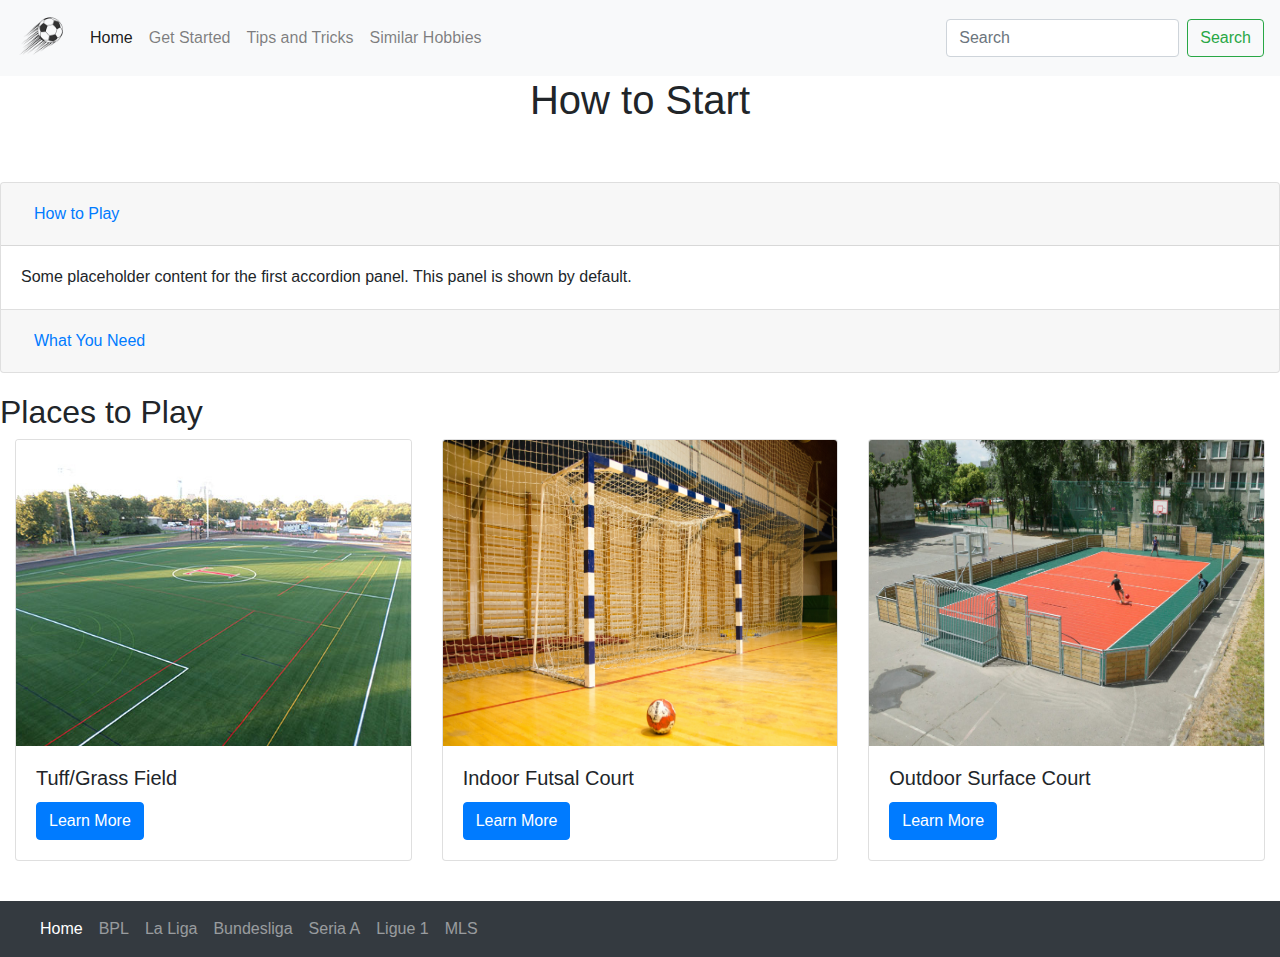
<file: Get_Started/index.html>
<!DOCTYPE html>
<html lang="en">
<head>
    <!-- Global site tag (gtag.js) - Google Analytics -->
<script async src="https://www.googletagmanager.com/gtag/js?id=G-9E31KLT6NG"></script>
<script>
  window.dataLayer = window.dataLayer || [];
  function gtag(){dataLayer.push(arguments);}
  gtag('js', new Date());

  gtag('config', 'G-9E31KLT6NG');
</script>
    <meta charset="UTF-8">
    <meta http-equiv="X-UA-Compatible" content="IE=edge">
    <meta name="viewport" content="width=device-width, initial-scale=1.0">
    <title>Get Started</title>
    <script src="https://ajax.googleapis.com/ajax/libs/jquery/3.4.1/jquery.min.js"></script>
    <!-- This is REQUIRED for bootstrap to work correctly -->
    <link rel="stylesheet" href="https://stackpath.bootstrapcdn.com/bootstrap/4.3.1/css/bootstrap.min.css" integrity="sha384-ggOyR0iXCbMQv3Xipma34MD+dH/1fQ784/j6cY/iJTQUOhcWr7x9JvoRxT2MZw1T" crossorigin="anonymous">
    <script src="https://stackpath.bootstrapcdn.com/bootstrap/4.3.1/js/bootstrap.min.js"></script>
    <!-- This stylesheet is an example of how you can add your own stylesheet to customize bootstrap components. Notice how it is loaded 2nd to the required bootstrap stylesheet. This is so our stylesheet will overwrite bootstrap classes when we apply the same class but different styles to the stylsheet -->
    <link rel="stylesheet" href="style.css">
<!-- Hotjar Tracking Code for https://dkcbs.github.io/uxui_week_21/ -->
<script>
  (function(h,o,t,j,a,r){
      h.hj=h.hj||function(){(h.hj.q=h.hj.q||[]).push(arguments)};
      h._hjSettings={hjid:2286695,hjsv:6};
      a=o.getElementsByTagName('head')[0];
      r=o.createElement('script');r.async=1;
      r.src=t+h._hjSettings.hjid+j+h._hjSettings.hjsv;
      a.appendChild(r);
  })(window,document,'https://static.hotjar.com/c/hotjar-','.js?sv=');
</script>
  </head>
<body>
<!-- Navbar -->
<nav class="navbar navbar-expand-lg navbar-light bg-light">
  <a class="navbar-brand" href="#" > <img src="../images/soccerball-removebg.png" alt="" id="ball"></a>
    <button class="navbar-toggler" type="button" data-toggle="collapse" data-target="#navbarSupportedContent" aria-controls="navbarSupportedContent" aria-expanded="false" aria-label="Toggle navigation">
      <span class="navbar-toggler-icon"></span>
    </button>
  
    <div class="collapse navbar-collapse" id="navbarSupportedContent">
      <ul class="navbar-nav mr-auto">
        <li class="nav-item active">
          <a class="nav-link" href="../index.html">Home</a>
        </li>
        <li class="nav-item">
          <a class="nav-link" href="index.html">Get Started <span class="sr-only">(current)</span></a>
        </li>
        <li class="nav-item">
            <a class="nav-link" href="../Tips_and_Tricks/index.html">Tips and Tricks</a>
          </li>
        <li class="nav-item">
          <a class="nav-link" href="../Similar_Hobbies/index.html"> Similar Hobbies </a>
        </li>
      </ul>
      <form class="form-inline my-2 my-lg-0">
        <input class="form-control mr-sm-2" type="search" placeholder="Search" aria-label="Search">
        <button class="btn btn-outline-success my-2 my-sm-0" type="submit">Search</button>
      </form>
    </div>
  </nav>
<!-- Story  -->
<div class="header HTS">
    <H1>How to Start </H1>
  </div>
  <div class="accordion" id="accordionExample">
    <div class="card">
      <div class="card-header" id="headingOne">
        <h2 class="mb-0">
          <button class="btn btn-link btn-block text-left" type="button" data-toggle="collapse" data-target="#collapseOne" aria-expanded="true" aria-controls="collapseOne">
          How to Play
          </button>
        </h2>
      </div>
      <div id="collapseOne" class="collapse show" aria-labelledby="headingOne" data-parent="#accordionExample">
        <div class="card-body">
          Some placeholder content for the first accordion panel. This panel is shown by default.
        </div>
      </div>
    </div>
    <div class="card">
      <div class="card-header" id="headingTwo">
        <h2 class="mb-0">
          <button class="btn btn-link btn-block text-left collapsed" type="button" data-toggle="collapse" data-target="#collapseTwo" aria-expanded="false" aria-controls="collapseTwo">
           What You Need
          </button>
        </h2>
      </div>
      <div id="collapseTwo" class="collapse" aria-labelledby="headingTwo" data-parent="#accordionExample">
        <div class="card-body">
          Some placeholder content for the second accordion panel. This panel is hidden by default.
        </div>
      </div>
    </div>
  </div>
<!-- Places to play -->
<div class="header PTPH">
  <h2>Places to Play </h2>
</div>
<div class="cards">
  <div class="container-fluid">
    <div class="row">
        <div class="cardContainer col-lg-4 col-md-4 col-sm-12">
            <div class="card">
                <img src="../images/soccer_transylvania-university.jpg" class="card-img-top" alt="..." height="306px">
                <div class="card-body">
                  <h5 class="card-title">Tuff/Grass Field</h5>
                  <a href="#" class="btn btn-primary">Learn More</a>
                </div>
              </div>
        </div>    
        <div class="cardContainer col-lg-4 col-md-4 col-sm-12">
            <div class="card">
              <img src="../images/marino-bobetic-IxtM5H-l1rI-unsplash.jpg" class="card-img-top" alt="..." height="306px">
                <div class="card-body">
                  <h5 class="card-title">Indoor Futsal Court</h5>
                  <a href="#" class="btn btn-primary">Learn More</a>
                </div>
              </div>
        </div>  
        <div class="cardContainer  col-lg-4 col-md-4 col-sm-12">
            <div class="card">
              <img src="../images/futsal court.jpg" class="card-img-top" alt="..." height="306px">
                <div class="card-body">
                  <h5 class="card-title">Outdoor Surface Court</h5>
                  <a href="#" class="btn btn-primary">Learn More</a>
                </div>
              </div>
        </div>              
    </div>
  </div>
</div>
<!-- Footer -->
<footer class="navbar navbar-expand-lg navbar-dark bg-dark">
    <a class="navbar-brand" href="#"></a>
    <button class="navbar-toggler" type="button" data-toggle="collapse" data-target="#navbarNavAltMarkup" aria-controls="navbarNavAltMarkup" aria-expanded="false" aria-label="Toggle navigation">
      <span class="navbar-toggler-icon"> Soccer&Fun.com</span>
    </button>
    <div class="collapse navbar-collapse" id="navbarNavAltMarkup">
      <div class="navbar-nav">
        <a class="nav-item nav-link active" href="#">Home <span class="sr-only">(current)</span></a>
        <a class="nav-item nav-link" href="#">BPL</a>
        <a class="nav-item nav-link" href="#">La Liga</a>
        <a class="nav-item nav-link" href="#">Bundesliga</a>
        <a class="nav-item nav-link" href="#">Seria A</a>
        <a class="nav-item nav-link" href="#">Ligue 1</a>
        <a class="nav-item nav-link" href="#">MLS</a>
      </div>
    </div>
  </footer>
<script src="https://code.jquery.com/jquery-3.3.1.slim.min.js" integrity="sha384-q8i/X+965DzO0rT7abK41JStQIAqVgRVzpbzo5smXKp4YfRvH+8abtTE1Pi6jizo" crossorigin="anonymous"></script>
<script src="https://cdnjs.cloudflare.com/ajax/libs/popper.js/1.14.7/umd/popper.min.js" integrity="sha384-UO2eT0CpHqdSJQ6hJty5KVphtPhzWj9WO1clHTMGa3JDZwrnQq4sF86dIHNDz0W1" crossorigin="anonymous"></script>
<script src="https://stackpath.bootstrapcdn.com/bootstrap/4.3.1/js/bootstrap.min.js" integrity="sha384-JjSmVgyd0p3pXB1rRibZUAYoIIy6OrQ6VrjIEaFf/nJGzIxFDsf4x0xIM+B07jRM" crossorigin="anonymous"></script>
</body>
</html>
</file>
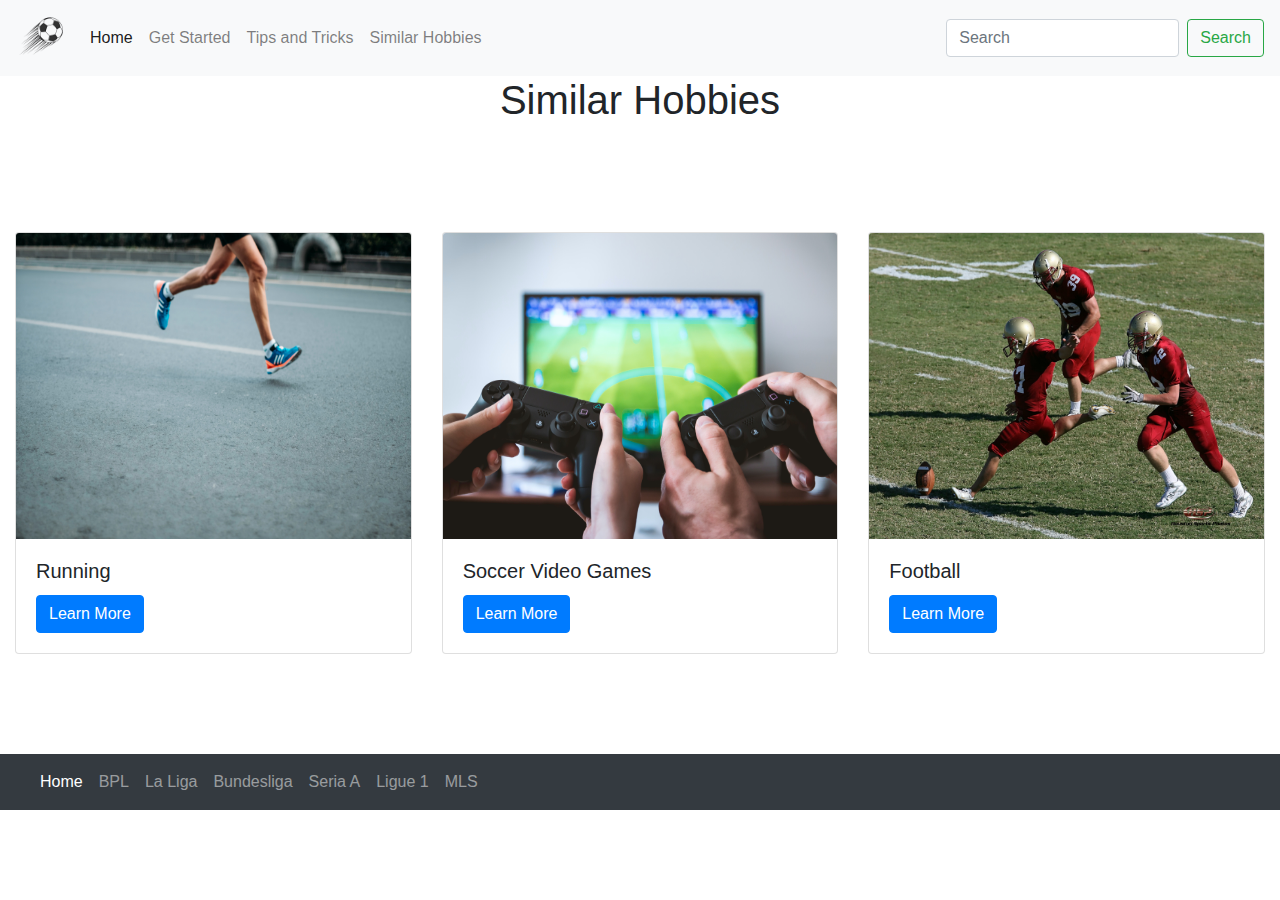
<file: Similar_Hobbies/index.html>
<!DOCTYPE html>
<html lang="en">
<head>
    <!-- Global site tag (gtag.js) - Google Analytics -->
<script async src="https://www.googletagmanager.com/gtag/js?id=G-9E31KLT6NG"></script>
<script>
  window.dataLayer = window.dataLayer || [];
  function gtag(){dataLayer.push(arguments);}
  gtag('js', new Date());

  gtag('config', 'G-9E31KLT6NG');
</script>
    <meta charset="UTF-8">
    <meta http-equiv="X-UA-Compatible" content="IE=edge">
    <meta name="viewport" content="width=device-width, initial-scale=1.0">
    <title>Soccer&Fun.com</title>
    <script src="https://ajax.googleapis.com/ajax/libs/jquery/3.4.1/jquery.min.js"></script>
    <!-- This is REQUIRED for bootstrap to work correctly -->
    <link rel="stylesheet" href="https://stackpath.bootstrapcdn.com/bootstrap/4.3.1/css/bootstrap.min.css" integrity="sha384-ggOyR0iXCbMQv3Xipma34MD+dH/1fQ784/j6cY/iJTQUOhcWr7x9JvoRxT2MZw1T" crossorigin="anonymous">
    <script src="https://stackpath.bootstrapcdn.com/bootstrap/4.3.1/js/bootstrap.min.js"></script>
    <!-- This stylesheet is an example of how you can add your own stylesheet to customize bootstrap components. Notice how it is loaded 2nd to the required bootstrap stylesheet. This is so our stylesheet will overwrite bootstrap classes when we apply the same class but different styles to the stylsheet -->
    <link rel="stylesheet" href="style.css">
<!-- Hotjar Tracking Code for https://dkcbs.github.io/uxui_week_21/ -->
<script>
  (function(h,o,t,j,a,r){
      h.hj=h.hj||function(){(h.hj.q=h.hj.q||[]).push(arguments)};
      h._hjSettings={hjid:2286695,hjsv:6};
      a=o.getElementsByTagName('head')[0];
      r=o.createElement('script');r.async=1;
      r.src=t+h._hjSettings.hjid+j+h._hjSettings.hjsv;
      a.appendChild(r);
  })(window,document,'https://static.hotjar.com/c/hotjar-','.js?sv=');
</script>
  </head>
<body>
<!-- Navbar -->
<nav class="navbar navbar-expand-lg navbar-light bg-light">
  <a class="navbar-brand" href="#" > <img src="../images/soccerball-removebg.png" alt="" id="ball"></a>
    <button class="navbar-toggler" type="button" data-toggle="collapse" data-target="#navbarSupportedContent" aria-controls="navbarSupportedContent" aria-expanded="false" aria-label="Toggle navigation">
      <span class="navbar-toggler-icon"></span>
    </button>
  
    <div class="collapse navbar-collapse" id="navbarSupportedContent">
      <ul class="navbar-nav mr-auto">
        <li class="nav-item active">
          <a class="nav-link" href="../index.html">Home <span class="sr-only">(current)</span></a>
        </li>
        <li class="nav-item">
          <a class="nav-link" href="../Get_Started/index.html">Get Started</a>
        </li>
        <li class="nav-item">
            <a class="nav-link" href="../Tips_and_Tricks/index.html">Tips and Tricks</a>
          </li>
        <li class="nav-item">
          <a class="nav-link" href="index.html"> Similar Hobbies </a>
        </li>
      </ul>
      <form class="form-inline my-2 my-lg-0">
        <input class="form-control mr-sm-2" type="search" placeholder="Search" aria-label="Search">
        <button class="btn btn-outline-success my-2 my-sm-0" type="submit">Search</button>
      </form>
    </div>
  </nav>
<!-- Places to play -->
<div class="header PTPH SHhead">
  <h1>Similar Hobbies </h1>
</div>
<div class="cards">
  <div class="container-fluid">
    <div class="row">
        <div class="cardContainer col-lg-4 col-md-4 col-sm-12">
            <div class="card">
                <img src="../images/sporlab-XiZ7pRvCzro-unsplash.jpg" class="card-img-top" alt="..." height="306px">
                <div class="card-body">
                  <h5 class="card-title">Running</h5>
                  <a href="#" class="btn btn-primary">Learn More</a>
                </div>
              </div>
        </div>    
        <div class="cardContainer col-lg-4 col-md-4 col-sm-12">
            <div class="card">
              <img src="../images/jeshoots-com-eCktzGjC-iU-unsplash.jpg" class="card-img-top" alt="..." height="306px">
                <div class="card-body">
                  <h5 class="card-title">Soccer Video Games</h5>
                  <a href="#" class="btn btn-primary">Learn More</a>
                </div>
              </div>
        </div>  
        <div class="cardContainer  col-lg-4 col-md-4 col-sm-12">
            <div class="card">
              <img src="../images/keith-johnston-ZH66-9B04cw-unsplash.jpg" class="card-img-top" alt="..." height="306px">
                <div class="card-body">
                  <h5 class="card-title">Football</h5>
                  <a href="#" class="btn btn-primary">Learn More</a>
                </div>
              </div>
        </div>              
    </div>
  </div>
</div>

<!-- Footer -->
<footer class="navbar navbar-expand-lg navbar-dark bg-dark">
    <a class="navbar-brand" href="#"></a>
    <button class="navbar-toggler" type="button" data-toggle="collapse" data-target="#navbarNavAltMarkup" aria-controls="navbarNavAltMarkup" aria-expanded="false" aria-label="Toggle navigation">
      <span class="navbar-toggler-icon"> Soccer&Fun.com</span>
    </button>
    <div class="collapse navbar-collapse" id="navbarNavAltMarkup">
      <div class="navbar-nav">
        <a class="nav-item nav-link active" href="#">Home <span class="sr-only">(current)</span></a>
        <a class="nav-item nav-link" href="#">BPL</a>
        <a class="nav-item nav-link" href="#">La Liga</a>
        <a class="nav-item nav-link" href="#">Bundesliga</a>
        <a class="nav-item nav-link" href="#">Seria A</a>
        <a class="nav-item nav-link" href="#">Ligue 1</a>
        <a class="nav-item nav-link" href="#">MLS</a>
        
      </div>
    </div>
</footer>
<script src="https://code.jquery.com/jquery-3.3.1.slim.min.js" integrity="sha384-q8i/X+965DzO0rT7abK41JStQIAqVgRVzpbzo5smXKp4YfRvH+8abtTE1Pi6jizo" crossorigin="anonymous"></script>
<script src="https://cdnjs.cloudflare.com/ajax/libs/popper.js/1.14.7/umd/popper.min.js" integrity="sha384-UO2eT0CpHqdSJQ6hJty5KVphtPhzWj9WO1clHTMGa3JDZwrnQq4sF86dIHNDz0W1" crossorigin="anonymous"></script>
<script src="https://stackpath.bootstrapcdn.com/bootstrap/4.3.1/js/bootstrap.min.js" integrity="sha384-JjSmVgyd0p3pXB1rRibZUAYoIIy6OrQ6VrjIEaFf/nJGzIxFDsf4x0xIM+B07jRM" crossorigin="anonymous"></script>
</body>
</html>
</file>
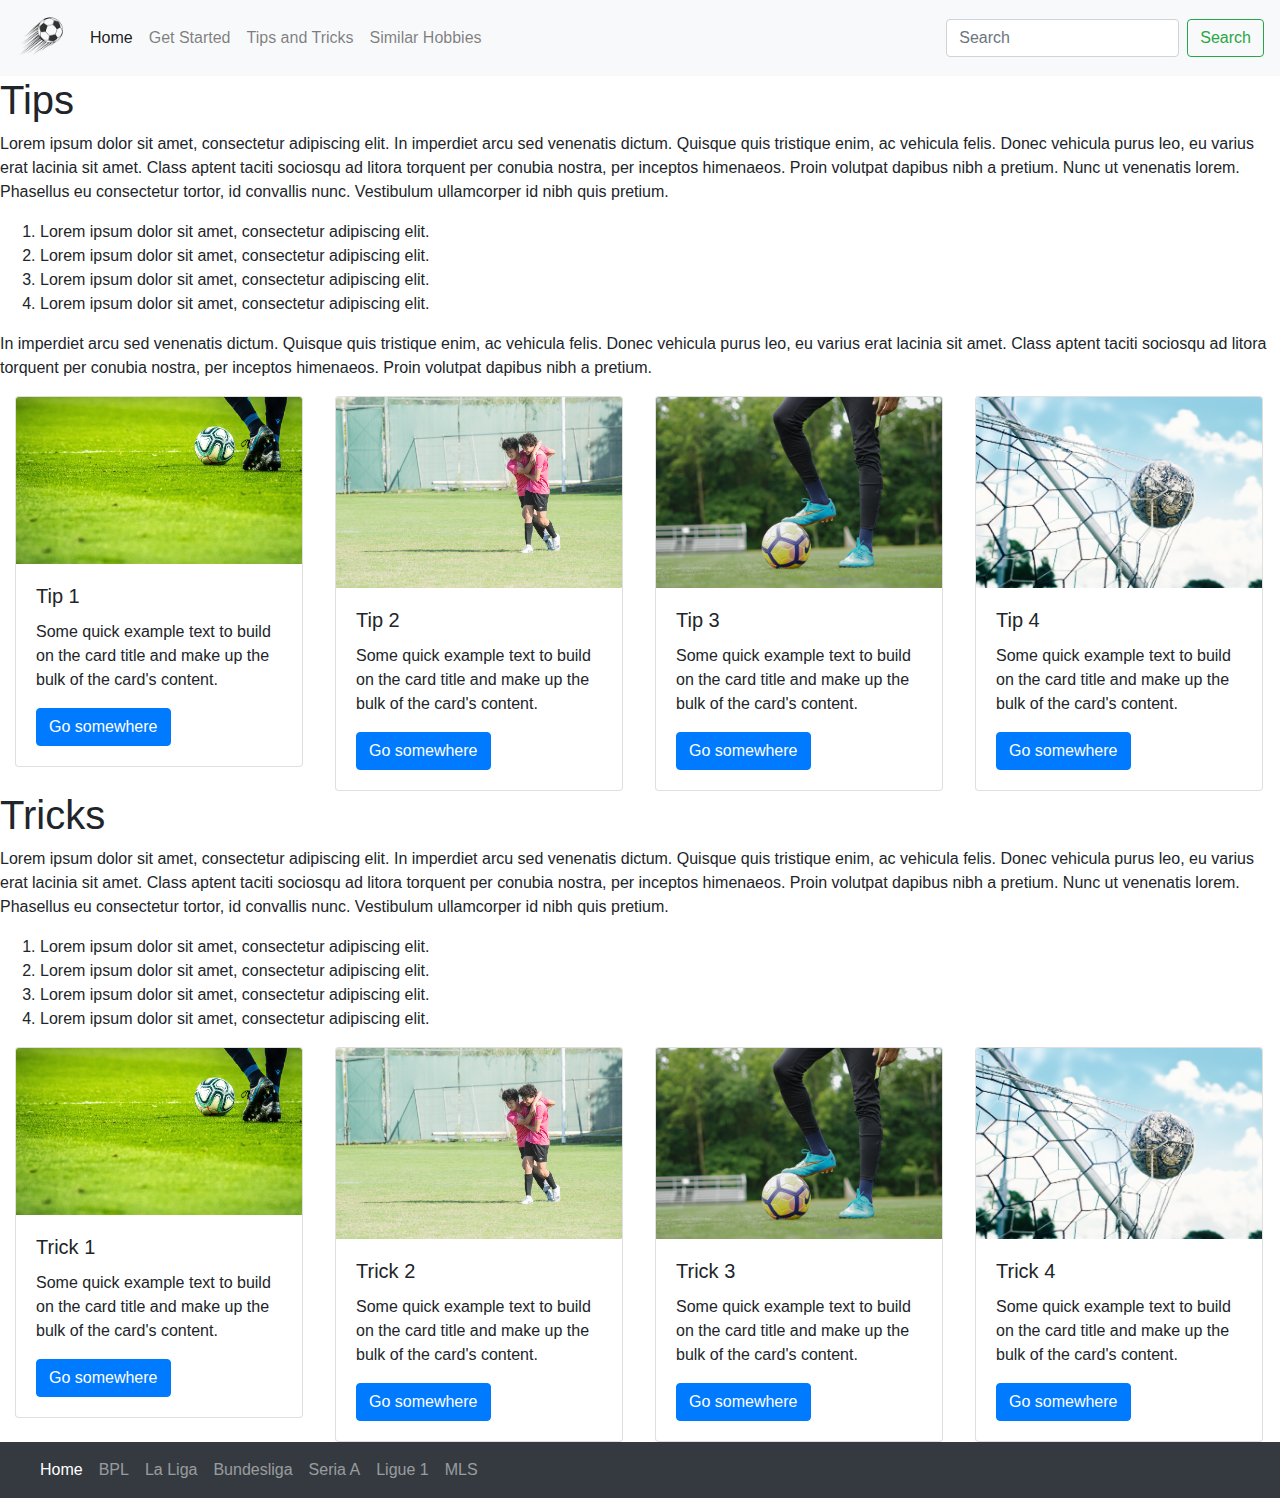
<file: Tips_and_Tricks/index.html>
<!DOCTYPE html>
<html lang="en">
<head>
    <!-- Global site tag (gtag.js) - Google Analytics -->
<script async src="https://www.googletagmanager.com/gtag/js?id=G-9E31KLT6NG"></script>
<script>
  window.dataLayer = window.dataLayer || [];
  function gtag(){dataLayer.push(arguments);}
  gtag('js', new Date());

  gtag('config', 'G-9E31KLT6NG');
</script>
    <meta charset="UTF-8">
    <meta http-equiv="X-UA-Compatible" content="IE=edge">
    <meta name="viewport" content="width=device-width, initial-scale=1.0">
    <title>Soccer&Fun.com</title>
    <script src="https://ajax.googleapis.com/ajax/libs/jquery/3.4.1/jquery.min.js"></script>
    <!-- This is REQUIRED for bootstrap to work correctly -->
    <link rel="stylesheet" href="https://stackpath.bootstrapcdn.com/bootstrap/4.3.1/css/bootstrap.min.css" integrity="sha384-ggOyR0iXCbMQv3Xipma34MD+dH/1fQ784/j6cY/iJTQUOhcWr7x9JvoRxT2MZw1T" crossorigin="anonymous">
    <script src="https://stackpath.bootstrapcdn.com/bootstrap/4.3.1/js/bootstrap.min.js"></script>
    <!-- This stylesheet is an example of how you can add your own stylesheet to customize bootstrap components. Notice how it is loaded 2nd to the required bootstrap stylesheet. This is so our stylesheet will overwrite bootstrap classes when we apply the same class but different styles to the stylsheet -->
    <link rel="stylesheet" href="style.css">
<!-- Hotjar Tracking Code for https://dkcbs.github.io/uxui_week_21/ -->
<script>
  (function(h,o,t,j,a,r){
      h.hj=h.hj||function(){(h.hj.q=h.hj.q||[]).push(arguments)};
      h._hjSettings={hjid:2286695,hjsv:6};
      a=o.getElementsByTagName('head')[0];
      r=o.createElement('script');r.async=1;
      r.src=t+h._hjSettings.hjid+j+h._hjSettings.hjsv;
      a.appendChild(r);
  })(window,document,'https://static.hotjar.com/c/hotjar-','.js?sv=');
</script>
  </head>
<body>
<!-- Navbar -->
<nav class="navbar navbar-expand-lg navbar-light bg-light">
  <a class="navbar-brand" href="#" > <img src="../images/soccerball-removebg.png" alt="" id="ball"></a>
    <button class="navbar-toggler" type="button" data-toggle="collapse" data-target="#navbarSupportedContent" aria-controls="navbarSupportedContent" aria-expanded="false" aria-label="Toggle navigation">
      <span class="navbar-toggler-icon"></span>
    </button>
  
    <div class="collapse navbar-collapse" id="navbarSupportedContent">
      <ul class="navbar-nav mr-auto">
        <li class="nav-item active">
          <a class="nav-link" href="../index.html">Home <span class="sr-only">(current)</span></a>
        </li>
        <li class="nav-item">
          <a class="nav-link" href="../Get_Started/index.html">Get Started</a>
        </li>
        <li class="nav-item">
            <a class="nav-link" href="index.html">Tips and Tricks</a>
          </li>
        <li class="nav-item">
          <a class="nav-link" href="../Similar_Hobbies/index.html"> Similar Hobbies </a>
        </li>
      </ul>
      <form class="form-inline my-2 my-lg-0">
        <input class="form-control mr-sm-2" type="search" placeholder="Search" aria-label="Search">
        <button class="btn btn-outline-success my-2 my-sm-0" type="submit">Search</button>
      </form>
    </div>
  </nav>
<!-- Tips  -->
<div class="header">
    <H1>Tips</H1>
</div>
<p>
  Lorem ipsum dolor sit amet, consectetur adipiscing elit. In imperdiet arcu sed venenatis dictum. Quisque quis tristique enim, ac vehicula felis. Donec vehicula purus leo, eu varius erat lacinia sit amet. Class aptent taciti sociosqu ad litora torquent per conubia nostra, per inceptos himenaeos. Proin volutpat dapibus nibh a pretium. Nunc ut venenatis lorem. Phasellus eu consectetur tortor, id convallis nunc. Vestibulum ullamcorper id nibh quis pretium.
</p>
<ol>
  <li> Lorem ipsum dolor sit amet, consectetur adipiscing elit.</li>
  <li> Lorem ipsum dolor sit amet, consectetur adipiscing elit.</li>
  <li> Lorem ipsum dolor sit amet, consectetur adipiscing elit.</li>
  <li> Lorem ipsum dolor sit amet, consectetur adipiscing elit.</li>
</ol>
<p>
  In imperdiet arcu sed venenatis dictum. Quisque quis tristique enim, ac vehicula felis. Donec vehicula purus leo, eu varius erat lacinia sit amet. Class aptent taciti sociosqu ad litora torquent per conubia nostra, per inceptos himenaeos. Proin volutpat dapibus nibh a pretium.
</p>
<div class="con"></div>
</div>
<div class="container-fluid ">
  <div class="row">
    <div class="cardContainer col-lg-3 col-md-3 col-sm-12">
      <div class="card" style="width: 18rem;">
          <img class="card-img-top" src="../images/emilio-garcia-AWdCgDDedH0-unsplash.jpg" alt="Card image cap">
          <div class="card-body">
          <h5 class="card-title">Tip 1</h5>
          <p class="card-text">Some quick example text to build on the card title and make up the bulk of the card's content.</p>
          <a href="#" class="btn btn-primary">Go somewhere</a>
        </div>
      </div>
    </div>
    <div class="cardContainer col-lg-3 col-md-3 col-sm-12">
      <div class="card" style="width: 18rem;">
      <img class="card-img-top" src="../images/alliance-football-club-u8azFUJKOLY-unsplash.jpg" alt="Card image cap">
      <div class="card-body">
      <h5 class="card-title">Tip 2</h5>
      <p class="card-text">Some quick example text to build on the card title and make up the bulk of the card's content.</p>
      <a href="#" class="btn btn-primary">Go somewhere</a>
      </div>
      </div>
    </div>
    <div class="cardContainer col-lg-3 col-md-3 col-sm-12">
      <div class="card" style="width: 18rem;">
      <img class="card-img-top" src="../images/nigel-msipa-t5ny_JdGxJc-unsplash.jpg" alt="Card image cap">
      <div class="card-body">
      <h5 class="card-title">Tip 3</h5>
      <p class="card-text">Some quick example text to build on the card title and make up the bulk of the card's content.</p>
      <a href="#" class="btn btn-primary">Go somewhere</a>
      </div>
      </div>
    </div>
    <div class="cardContainer col-lg-3 col-md-3 col-sm-12">
      <div class="card" style="width: 18rem;">
      <img class="card-img-top" src="../images/chaos-soccer-gear-Cjfl8r_eYxY-unsplash.jpg" alt="Card image cap">
      <div class="card-body">
      <h5 class="card-title">Tip 4</h5>
      <p class="card-text">Some quick example text to build on the card title and make up the bulk of the card's content.</p>
      <a href="#" class="btn btn-primary">Go somewhere</a>
      </div>
      </div>
    </div>
</div>
</div>
<!-- Tricks  -->
<div class="header">
  <H1>Tricks</H1>
</div>
<p>
  Lorem ipsum dolor sit amet, consectetur adipiscing elit. In imperdiet arcu sed venenatis dictum. Quisque quis tristique enim, ac vehicula felis. Donec vehicula purus leo, eu varius erat lacinia sit amet. Class aptent taciti sociosqu ad litora torquent per conubia nostra, per inceptos himenaeos. Proin volutpat dapibus nibh a pretium. Nunc ut venenatis lorem. Phasellus eu consectetur tortor, id convallis nunc. Vestibulum ullamcorper id nibh quis pretium.
</p>
<ol>
  <li> Lorem ipsum dolor sit amet, consectetur adipiscing elit.</li>
  <li> Lorem ipsum dolor sit amet, consectetur adipiscing elit.</li>
  <li> Lorem ipsum dolor sit amet, consectetur adipiscing elit.</li>
  <li> Lorem ipsum dolor sit amet, consectetur adipiscing elit.</li>
</ol>
<div class="container-fluid ">
  <div class="row">
    <div class="cardContainer col-lg-3 col-md-3 col-sm-12">
      <div class="card" style="width: 18rem;">
          <img class="card-img-top" src="../images/emilio-garcia-AWdCgDDedH0-unsplash.jpg" alt="Card image cap">
          <div class="card-body">
          <h5 class="card-title">Trick 1</h5>
          <p class="card-text">Some quick example text to build on the card title and make up the bulk of the card's content.</p>
          <a href="#" class="btn btn-primary">Go somewhere</a>
        </div>
      </div>
    </div>
    <div class="cardContainer col-lg-3 col-md-3 col-sm-12">
      <div class="card" style="width: 18rem;">
      <img class="card-img-top" src="../images/alliance-football-club-u8azFUJKOLY-unsplash.jpg" alt="Card image cap">
      <div class="card-body">
      <h5 class="card-title">Trick 2</h5>
      <p class="card-text">Some quick example text to build on the card title and make up the bulk of the card's content.</p>
      <a href="#" class="btn btn-primary">Go somewhere</a>
      </div>
      </div>
    </div>
    <div class="cardContainer col-lg-3 col-md-3 col-sm-12">
      <div class="card" style="width: 18rem;">
      <img class="card-img-top" src="../images/nigel-msipa-t5ny_JdGxJc-unsplash.jpg" alt="Card image cap">
      <div class="card-body">
      <h5 class="card-title">Trick 3</h5>
      <p class="card-text">Some quick example text to build on the card title and make up the bulk of the card's content.</p>
      <a href="#" class="btn btn-primary">Go somewhere</a>
      </div>
      </div>
    </div>
    <div class="cardContainer col-lg-3 col-md-3 col-sm-12">
      <div class="card" style="width: 18rem;">
      <img class="card-img-top" src="../images/chaos-soccer-gear-Cjfl8r_eYxY-unsplash.jpg" alt="Card image cap">
      <div class="card-body">
      <h5 class="card-title">Trick 4</h5>
      <p class="card-text">Some quick example text to build on the card title and make up the bulk of the card's content.</p>
      <a href="#" class="btn btn-primary">Go somewhere</a>
      </div>
      </div>
    </div>
</div>
</div>


<!-- Footer -->
<footer class="navbar navbar-expand-lg navbar-dark bg-dark">
    <a class="navbar-brand" href="#"></a>
    <button class="navbar-toggler" type="button" data-toggle="collapse" data-target="#navbarNavAltMarkup" aria-controls="navbarNavAltMarkup" aria-expanded="false" aria-label="Toggle navigation">
      <span class="navbar-toggler-icon"> Soccer&Fun.com</span>
    </button>
    <div class="collapse navbar-collapse" id="navbarNavAltMarkup">
      <div class="navbar-nav">
        <a class="nav-item nav-link active" href="#">Home <span class="sr-only">(current)</span></a>
        <a class="nav-item nav-link" href="#">BPL</a>
        <a class="nav-item nav-link" href="#">La Liga</a>
        <a class="nav-item nav-link" href="#">Bundesliga</a>
        <a class="nav-item nav-link" href="#">Seria A</a>
        <a class="nav-item nav-link" href="#">Ligue 1</a>
        <a class="nav-item nav-link" href="#">MLS</a>
        
      </div>
    </div>
</footer>
  <script src="https://code.jquery.com/jquery-3.3.1.slim.min.js" integrity="sha384-q8i/X+965DzO0rT7abK41JStQIAqVgRVzpbzo5smXKp4YfRvH+8abtTE1Pi6jizo" crossorigin="anonymous"></script>
<script src="https://cdnjs.cloudflare.com/ajax/libs/popper.js/1.14.7/umd/popper.min.js" integrity="sha384-UO2eT0CpHqdSJQ6hJty5KVphtPhzWj9WO1clHTMGa3JDZwrnQq4sF86dIHNDz0W1" crossorigin="anonymous"></script>
<script src="https://stackpath.bootstrapcdn.com/bootstrap/4.3.1/js/bootstrap.min.js" integrity="sha384-JjSmVgyd0p3pXB1rRibZUAYoIIy6OrQ6VrjIEaFf/nJGzIxFDsf4x0xIM+B07jRM" crossorigin="anonymous"></script>
</body>
</html>
</file>
<file: Get_Started/style.css>
.img-fluid{
    height: 400px;
    width: 400px;
}
.HTS{
    display: flex;
    justify-content: center;
    text-align: center;
    margin-bottom: 50px;
}
.cards{
    margin-bottom: 40px;
}
.PTPH{
    margin-top: 20px;
}
#ball{
    height: 50px;
    width: 50px;
}
</file>
<file: Similar_Hobbies/style.css>
.SHhead{
    display: flex;
    justify-content: center;
    text-align: center;
    margin-bottom: 100px;
}
.cards{
    margin-bottom: 100px;
}
#ball{
    height: 50px;
    width: 50px;
}
</file>
<file: Tips_and_Tricks/style.css>
.H1{
    text-align: center;
}
#ball{
    height: 50px;
    width: 50px;
}
</file>
